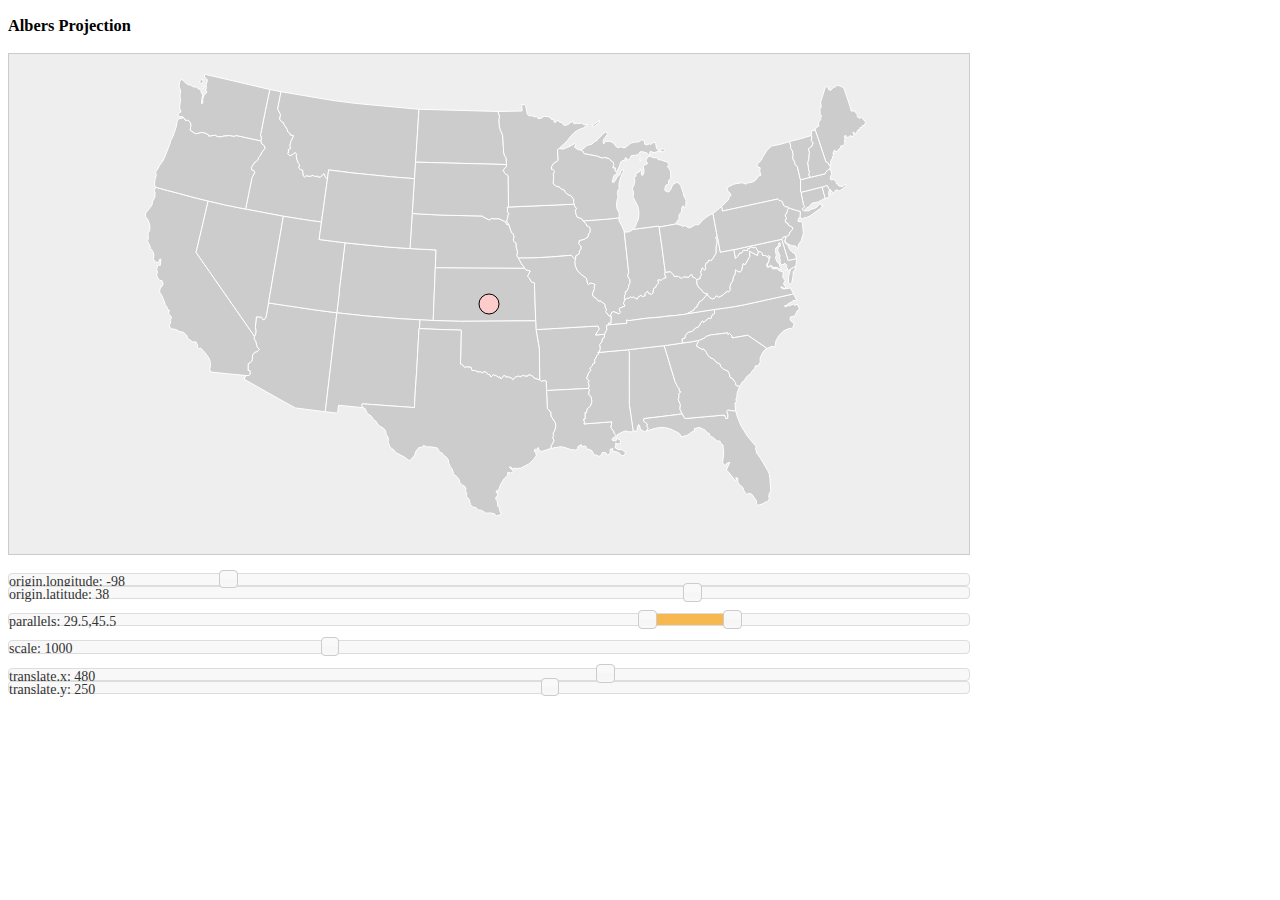
<file: assets/js/d3/mbostock-d3-e01f789/examples/albers/albers.html>
<!DOCTYPE html>
<html>
  <head>
    <meta http-equiv="Content-Type" content="text/html;charset=utf-8">
    <title>Albers Projection</title>
    <script type="text/javascript" src="../../d3.v2.js"></script>
    <script type="text/javascript" src="../../lib/jquery/jquery.min.js"></script>
    <script type="text/javascript" src="../../lib/jquery-ui/jquery-ui.min.js"></script>
    <style type="text/css">

@import url("../../lib/jquery-ui/jquery-ui.css");

body, .ui-widget {
  font: 14px Helvetica Neue;
}

svg {
  width: 960px;
  height: 500px;
  border: solid 1px #ccc;
  background: #eee;
}

#states path {
  fill: #ccc;
  stroke: #fff;
}

#states circle {
  fill: #fcc;
  stroke: #000;
}

div {
  width: 960px;
}

    </style>
  </head>
  <body>
    <h3>Albers Projection</h3>
    <script type="text/javascript">

// Our projection.
var xy = d3.geo.albers(),
    path = d3.geo.path().projection(xy);

d3.select("body")
  .append("svg")
  .append("g")
    .attr("id", "states");

d3.json("../data/us-states.json", function(collection) {
  d3.select("#states")
    .selectAll("path")
      .data(collection.features)
    .enter().append("path")
      .attr("d", path);
  d3.select("#states")
    .append("circle")
      .attr("r", 10)
      .attr("transform", "translate(" + xy(xy.origin()).join(",") + ")")
});

function refresh() {
  d3.selectAll("#states path")
      .attr("d", path);
  d3.select("#states circle")
      .attr("transform", "translate(" + xy(xy.origin()).join(",") + ")")
  d3.select("#parallels span")
      .text(xy.parallels());
  d3.select("#lon span")
      .text(xy.origin()[0]);
  d3.select("#lat span")
      .text(xy.origin()[1]);
  d3.select("#scale span")
      .text(xy.scale());
  d3.select("#translate-x span")
      .text(xy.translate()[0]);
  d3.select("#translate-y span")
      .text(xy.translate()[1]);
}

    </script><p>
    <div id="lon">origin.longitude: <span>-98</span></div>
    <div id="lat">origin.latitude: <span>38</span></div><p>
    <div id="parallels">parallels: <span>29.5,45.5</span></div><p>
    <div id="scale">scale: <span>1000</span></div><p>
    <div id="translate-x">translate.x: <span>480</span></div>
    <div id="translate-y">translate.y: <span>250</span></div>
    <script type="text/javascript">

$("#parallels").slider({
  range: true,
  min: -90,
  max: 90,
  step: 1e-1,
  values: [29.5, 45.5],
  slide: function(event, ui) {
    xy.parallels(ui.values);
    refresh();
  }
});

$("#lon").slider({
  min: -180,
  max: 180,
  step: 1e-1,
  value: -98,
  slide: function(event, ui) {
    var origin = xy.origin();
    origin[0] = ui.value;
    xy.origin(origin);
    refresh();
  }
});

$("#lat").slider({
  min: -90,
  max: 90,
  step: 1e-1,
  value: 38,
  slide: function(event, ui) {
    var origin = xy.origin();
    origin[1] = ui.value;
    xy.origin(origin);
    refresh();
  }
});

$("#scale").slider({
  min: 0,
  max: 3000,
  value: 1000,
  slide: function(event, ui) {
    xy.scale(ui.value);
    refresh();
  }
});

$("#translate-x").slider({
  min: -2000,
  max: 2000,
  value: 480,
  slide: function(event, ui) {
    var translate = xy.translate();
    translate[0] = ui.value;
    xy.translate(translate);
    refresh();
  }
});

$("#translate-y").slider({
  min: -2000,
  max: 2000,
  value: 250,
  slide: function(event, ui) {
    var translate = xy.translate();
    translate[1] = ui.value;
    xy.translate(translate);
    refresh();
  }
});

    </script>
  </body>
</html>
</file>
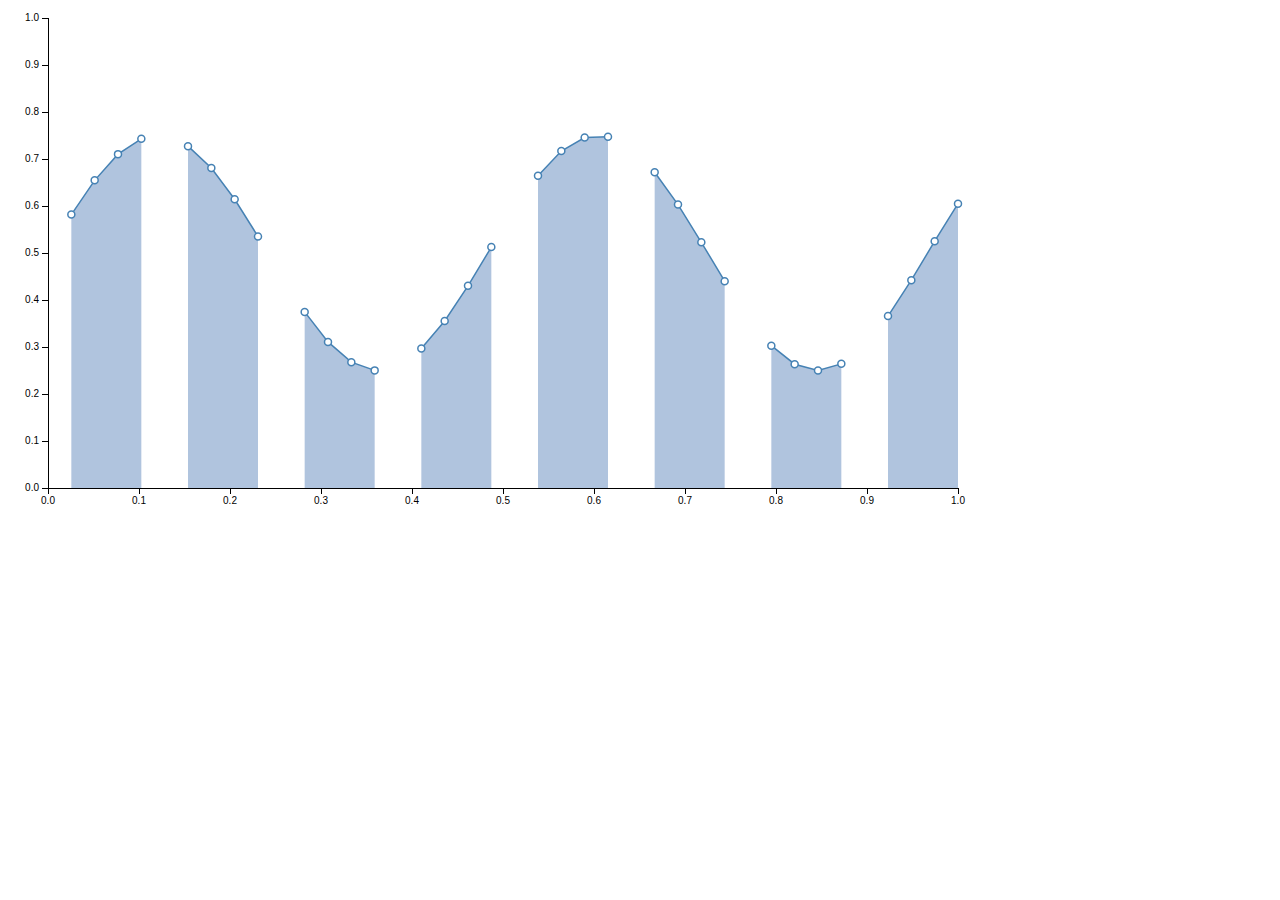
<file: assets/js/d3/mbostock-d3-e01f789/examples/area/area-defined.html>
<!DOCTYPE html>
<meta charset="utf-8">
<style>

body {
  font: 10px sans-serif;
}

.axis path, .axis line {
  fill: none;
  stroke: #000;
  shape-rendering: crispEdges;
}

.area {
  fill: lightsteelblue;
}

.line {
  fill: none;
  stroke: steelblue;
  stroke-width: 1.5px;
}

.dot {
  fill: white;
  stroke: steelblue;
  stroke-width: 1.5px;
}

</style>
<body>
<script src="../../d3.v2.js"></script>
<script>

var data = d3.range(40).map(function(i) {
  return {x: i / 39, y: i % 5 ? (Math.sin(i / 3) + 2) / 4 : null};
});

var margin = {top: 10, right: 10, bottom: 20, left: 40},
    width = 960 - margin.left - margin.right,
    height = 500 - margin.top - margin.bottom;

var x = d3.scale.linear()
    .domain([0, 1])
    .range([0, width]);

var y = d3.scale.linear()
    .domain([0, 1])
    .range([height, 0]);

var xAxis = d3.svg.axis()
    .scale(x)
    .orient("bottom");

var yAxis = d3.svg.axis()
    .scale(y)
    .orient("left");

var line = d3.svg.line()
    .defined(function(d) { return d.y != null; })
    .x(function(d) { return x(d.x); })
    .y(function(d) { return y(d.y); });

var area = d3.svg.area()
    .defined(line.defined())
    .x(line.x())
    .y1(line.y())
    .y0(y(0));

var svg = d3.select("body").append("svg")
    .datum(data)
    .attr("width", width + margin.left + margin.right)
    .attr("height", height + margin.top + margin.bottom)
  .append("g")
    .attr("transform", "translate(" + margin.left + "," + margin.top + ")");

svg.append("path")
    .attr("class", "area")
    .attr("d", area);

svg.append("g")
    .attr("class", "x axis")
    .attr("transform", "translate(0," + height + ")")
    .call(xAxis);

svg.append("g")
    .attr("class", "y axis")
    .call(yAxis);

svg.append("path")
    .attr("class", "line")
    .attr("d", line);

svg.selectAll(".dot")
    .data(data.filter(function(d) { return d.y; }))
  .enter().append("circle")
    .attr("class", "dot")
    .attr("cx", line.x())
    .attr("cy", line.y())
    .attr("r", 3.5);

</script>
</file>
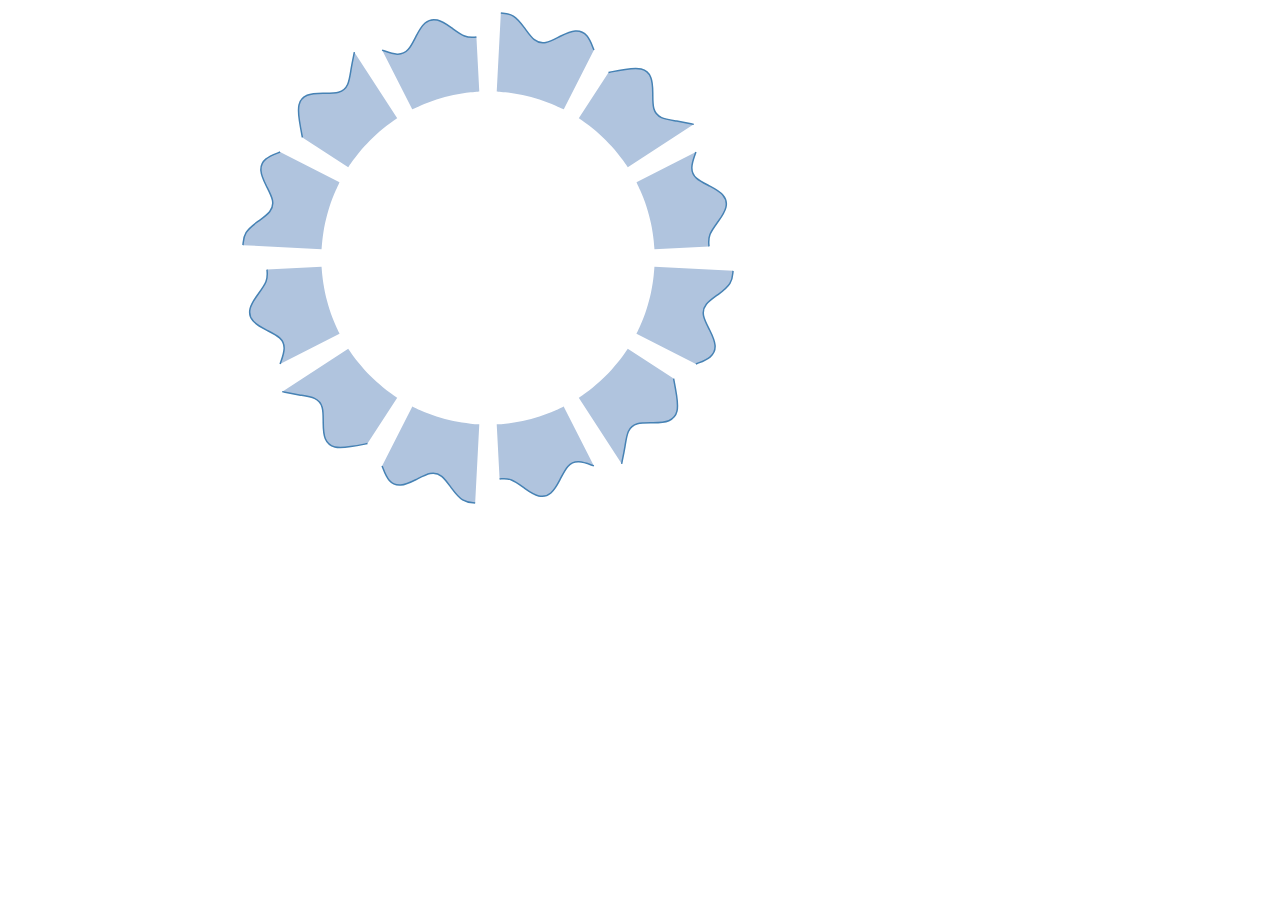
<file: assets/js/d3/mbostock-d3-e01f789/examples/area/area-radial-defined.html>
<!DOCTYPE html>
<meta charset="utf-8">
<style>

.area {
  fill: lightsteelblue;
}

.line {
  fill: none;
  stroke: steelblue;
  stroke-width: 1.5px;
}

</style>
<body>
<script src="../../d3.v2.js"></script>
<script>

var data = d3.range(120).map(function(i) {
  return i % 10
      ? .8 + Math.sin(i / 3 * Math.PI) / 6
      : null;
});

var width = 960,
    height = 500;

var radius = d3.scale.linear()
    .domain([0, 1])
    .range([height / 3, height / 2]);

var angle = d3.scale.linear()
    .domain([0, data.length])
    .range([0, 2 * Math.PI]);

var line = d3.svg.line.radial()
    .defined(function(d) { return d != null; })
    .interpolate("basis")
    .radius(radius)
    .angle(function(d, i) { return angle(i); });

var area = d3.svg.area.radial()
    .defined(line.defined())
    .interpolate(line.interpolate())
    .innerRadius(radius(0))
    .outerRadius(line.radius())
    .angle(line.angle());

var svg = d3.select("body").append("svg")
    .datum(data)
    .attr("width", width)
    .attr("height", height)
  .append("g")
    .attr("transform", "translate(" + width / 2 + "," + height / 2 + ")");

svg.append("path")
    .attr("class", "area")
    .attr("d", area);

svg.append("path")
    .attr("class", "line")
    .attr("d", line);

</script>
</file>
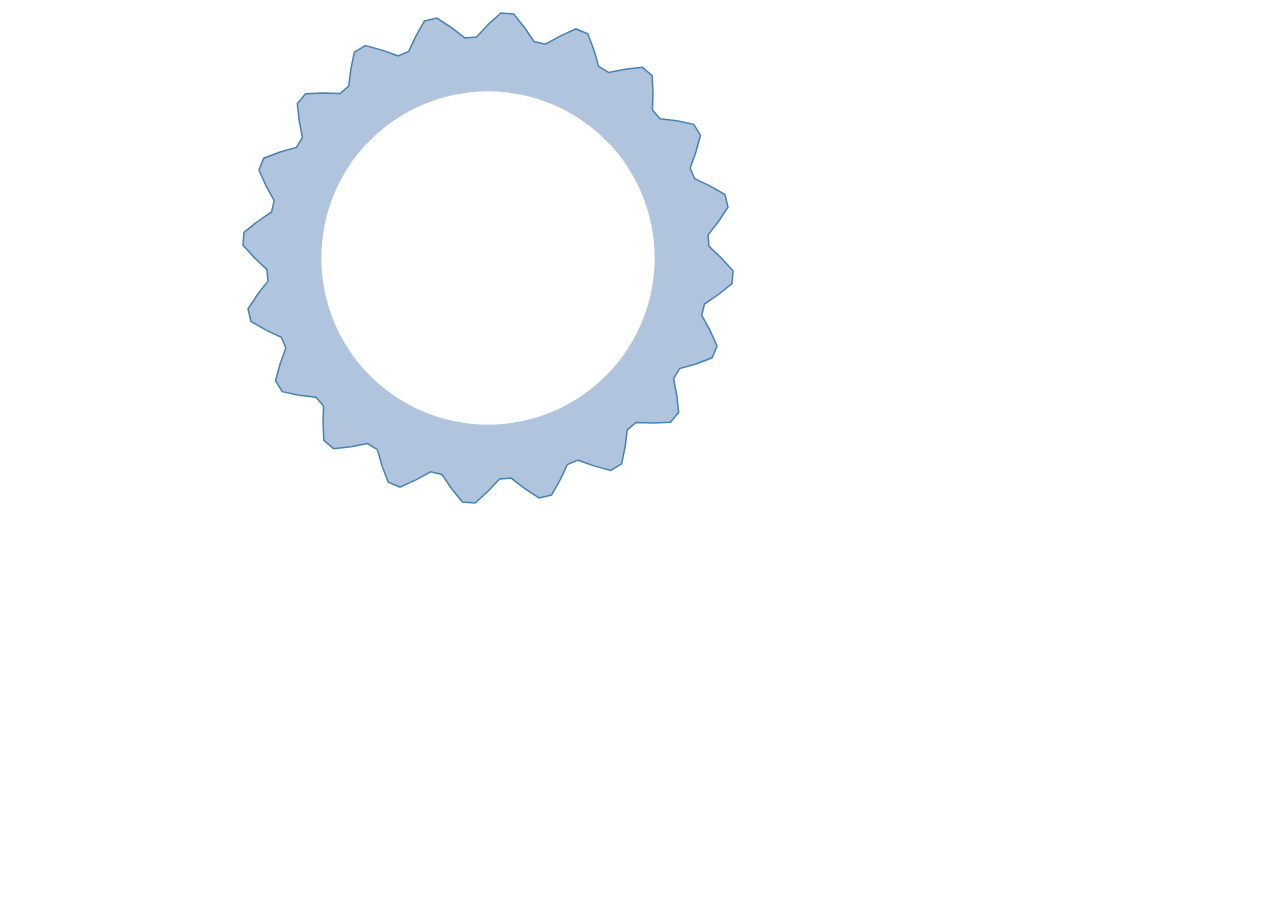
<file: assets/js/d3/mbostock-d3-e01f789/examples/area/area-radial.html>
<!DOCTYPE html>
<meta charset="utf-8">
<style>

.area {
  fill: lightsteelblue;
}

.line {
  fill: none;
  stroke: steelblue;
  stroke-width: 1.5px;
}

</style>
<body>
<script src="../../d3.v2.js"></script>
<script>

var data = d3.range(120).map(function(i) {
  return .8 + Math.sin(i / 3 * Math.PI) / 6;
});

var width = 960,
    height = 500;

var radius = d3.scale.linear()
    .domain([0, 1])
    .range([height / 3, height / 2]);

var angle = d3.scale.linear()
    .domain([0, data.length])
    .range([0, 2 * Math.PI]);

var line = d3.svg.line.radial()
    .interpolate("linear-closed")
    .radius(radius)
    .angle(function(d, i) { return angle(i); });

var area = d3.svg.area.radial()
    .interpolate(line.interpolate())
    .innerRadius(radius(0))
    .outerRadius(line.radius())
    .angle(line.angle());

var svg = d3.select("body").append("svg")
    .datum(data)
    .attr("width", width)
    .attr("height", height)
  .append("g")
    .attr("transform", "translate(" + width / 2 + "," + height / 2 + ")");

svg.append("path")
    .attr("class", "area")
    .attr("d", area);

svg.append("path")
    .attr("class", "line")
    .attr("d", line);

</script>
</file>
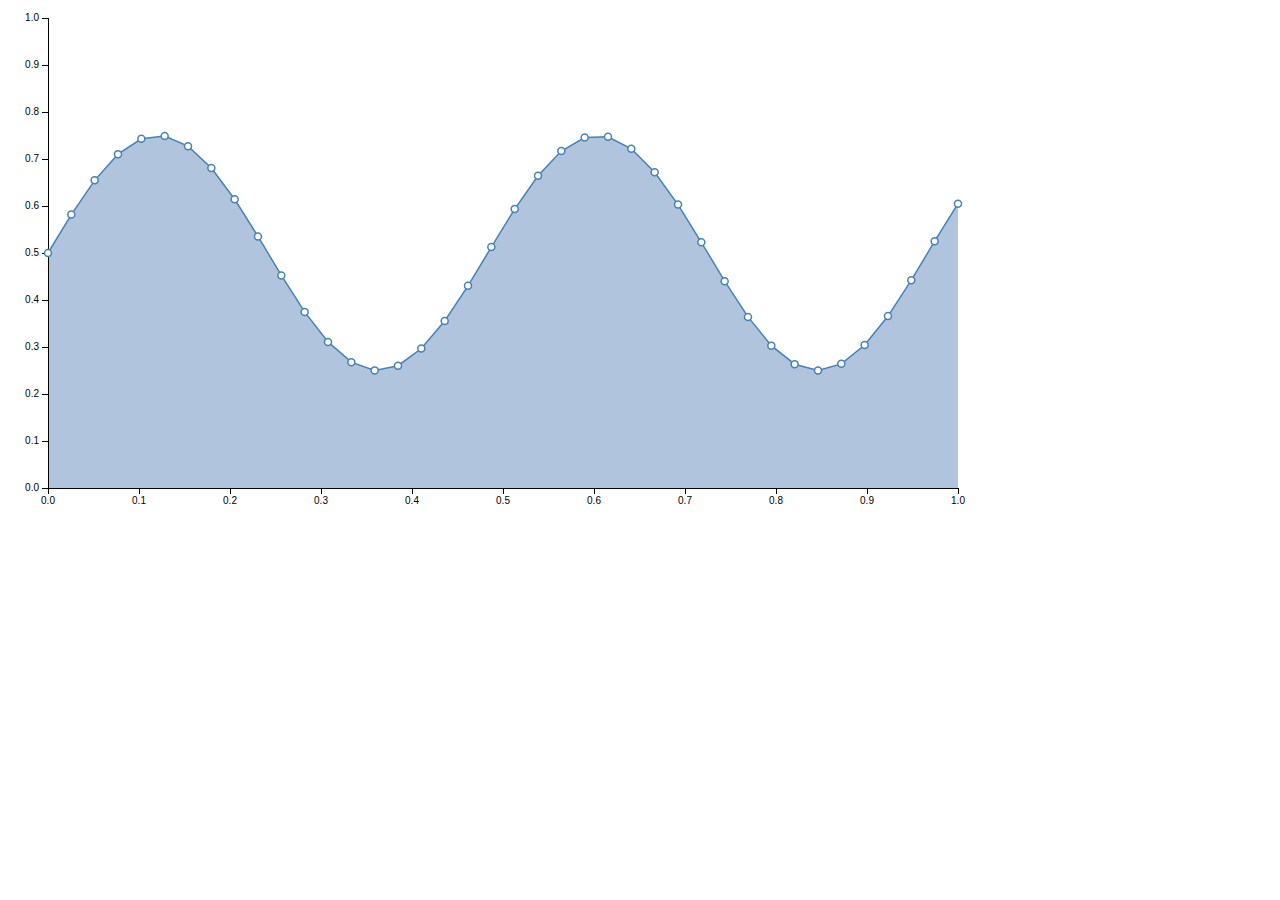
<file: assets/js/d3/mbostock-d3-e01f789/examples/area/area.html>
<!DOCTYPE html>
<meta charset="utf-8">
<style>

body {
  font: 10px sans-serif;
}

.axis path, .axis line {
  fill: none;
  stroke: #000;
  shape-rendering: crispEdges;
}

.area {
  fill: lightsteelblue;
}

.line {
  fill: none;
  stroke: steelblue;
  stroke-width: 1.5px;
}

.dot {
  fill: white;
  stroke: steelblue;
  stroke-width: 1.5px;
}

</style>
<body>
<script src="../../d3.v2.js"></script>
<script>

var data = d3.range(40).map(function(i) {
  return {x: i / 39, y: (Math.sin(i / 3) + 2) / 4};
});

var margin = {top: 10, right: 10, bottom: 20, left: 40},
    width = 960 - margin.left - margin.right,
    height = 500 - margin.top - margin.bottom;

var x = d3.scale.linear()
    .domain([0, 1])
    .range([0, width]);

var y = d3.scale.linear()
    .domain([0, 1])
    .range([height, 0]);

var xAxis = d3.svg.axis()
    .scale(x)
    .orient("bottom");

var yAxis = d3.svg.axis()
    .scale(y)
    .orient("left");

var line = d3.svg.line()
    .x(function(d) { return x(d.x); })
    .y(function(d) { return y(d.y); });

var area = d3.svg.area()
    .x(line.x())
    .y1(line.y())
    .y0(y(0));

var svg = d3.select("body").append("svg")
    .datum(data)
    .attr("width", width + margin.left + margin.right)
    .attr("height", height + margin.top + margin.bottom)
  .append("g")
    .attr("transform", "translate(" + margin.left + "," + margin.top + ")");

svg.append("path")
    .attr("class", "area")
    .attr("d", area);

svg.append("g")
    .attr("class", "x axis")
    .attr("transform", "translate(0," + height + ")")
    .call(xAxis);

svg.append("g")
    .attr("class", "y axis")
    .call(yAxis);

svg.append("path")
    .attr("class", "line")
    .attr("d", line);

svg.selectAll(".dot")
    .data(data.filter(function(d) { return d.y; }))
  .enter().append("circle")
    .attr("class", "dot")
    .attr("cx", line.x())
    .attr("cy", line.y())
    .attr("r", 3.5);

</script>
</file>
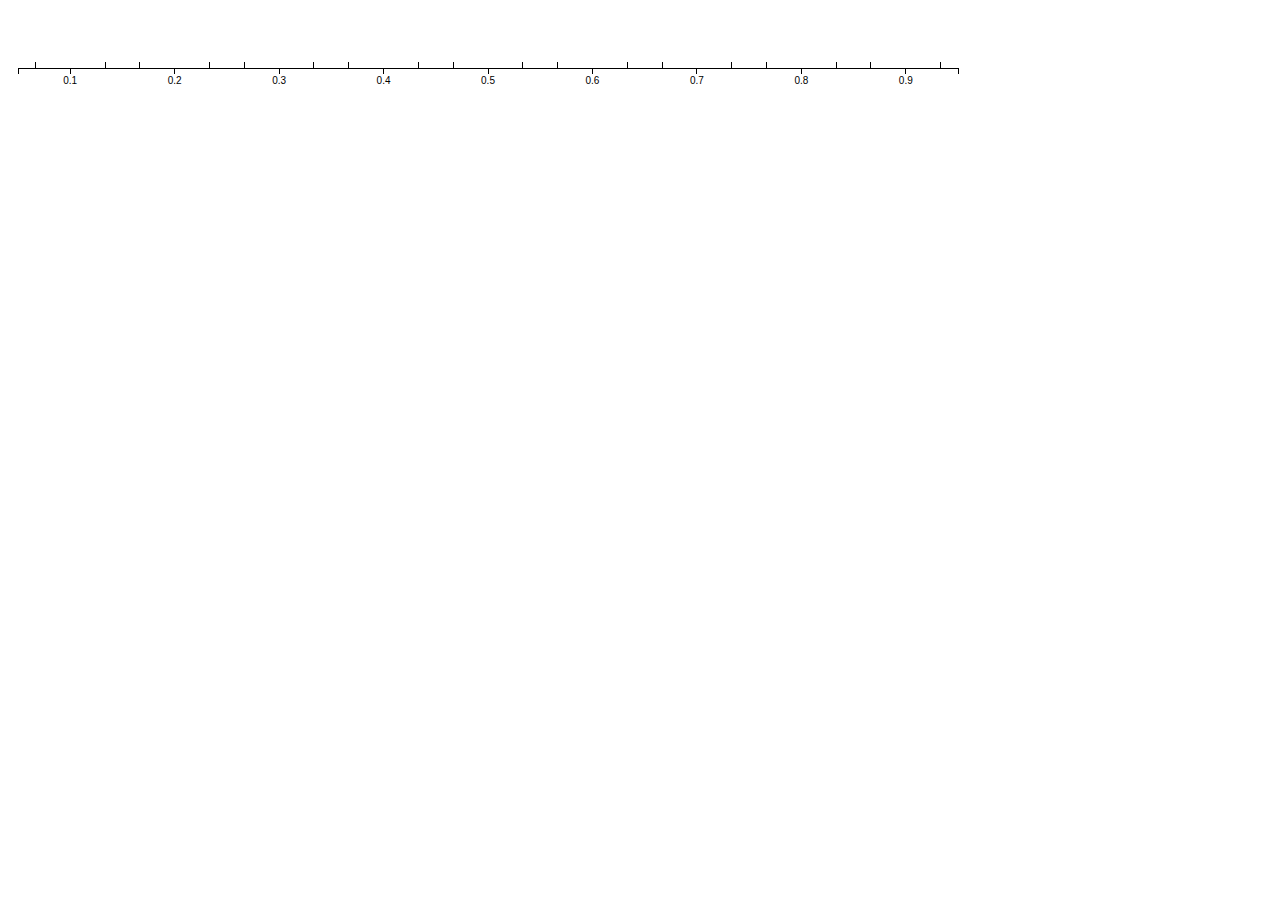
<file: assets/js/d3/mbostock-d3-e01f789/examples/axis/axis-alternating.html>
<!DOCTYPE html>
<html>
  <head>
    <script type="text/javascript" src="../../d3.v2.js"></script>
    <style type="text/css">

body {
  font: 10px sans-serif;
}

line, path {
  fill: none;
  stroke: #000;
  shape-rendering: crispEdges;
}

.minor :not(.minor) {
  display: none;
}

    </style>
  </head>
  <body>
    <script type="text/javascript">

var margin = {top: 10, right: 10, bottom: 20, left: 10},
    width = 960 - margin.right - margin.left,
    height = 80 - margin.top - margin.bottom;

var x = d3.scale.linear()
    .domain([.05, .95])
    .range([0, width]);

var y = d3.scale.linear()
    .range([0, height]);

var svg = d3.select("body").append("svg")
    .attr("width", width + margin.right + margin.left)
    .attr("height", height + margin.top + margin.bottom)
  .append("g")
    .attr("transform", "translate(" + margin.left + "," + margin.top + ")");

svg.append("g")
    .attr("class", "x minor")
    .attr("transform", "translate(0," + height + ")")
    .call(d3.svg.axis().scale(x).tickSubdivide(2).tickSize(-6));

svg.append("g")
    .attr("class", "x axis")
    .attr("transform", "translate(0," + height + ")")
    .call(d3.svg.axis().scale(x));

    </script>
  </body>
</html>
</file>
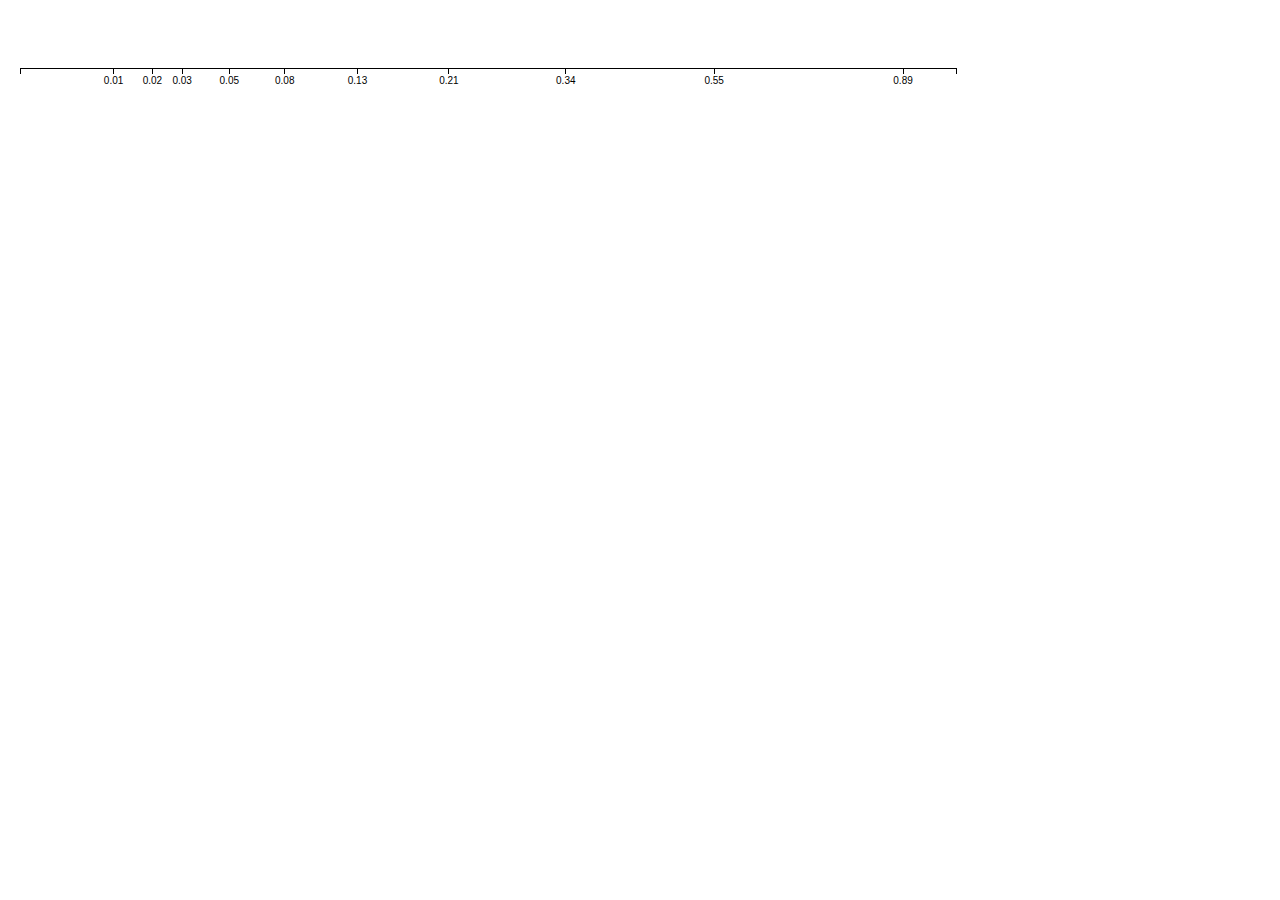
<file: assets/js/d3/mbostock-d3-e01f789/examples/axis/axis-explicit-ticks.html>
<!DOCTYPE html>
<html>
  <head>
    <script type="text/javascript" src="../../d3.v2.js"></script>
    <style type="text/css">

body {
  font: 10px sans-serif;
}

.axis path, .axis line {
  fill: none;
  stroke: #000;
  shape-rendering: crispEdges;
}

    </style>
  </head>
  <body>
    <script type="text/javascript">

var margin = {top: 10, right: 12, bottom: 20, left: 12},
    width = 960 - margin.left - margin.right,
    height = 80 - margin.top - margin.bottom;

var x = d3.scale.sqrt()
    .range([0, width]);

var svg = d3.select("body").append("svg")
    .attr("width", width + margin.left + margin.right)
    .attr("height", height + margin.top + margin.bottom)
  .append("g")
    .attr("transform", "translate(" + margin.left + "," + margin.top + ")");

svg.append("g")
    .attr("class", "x axis")
    .attr("transform", "translate(0," + height + ")")
    .call(d3.svg.axis()
    .scale(x)
    .orient("bottom")
    .tickValues([.01, .02, .03, .05, .08, .13, .21, .34, .55, .89])
    .tickFormat(d3.format(".02f")));

    </script>
  </body>
</html>
</file>
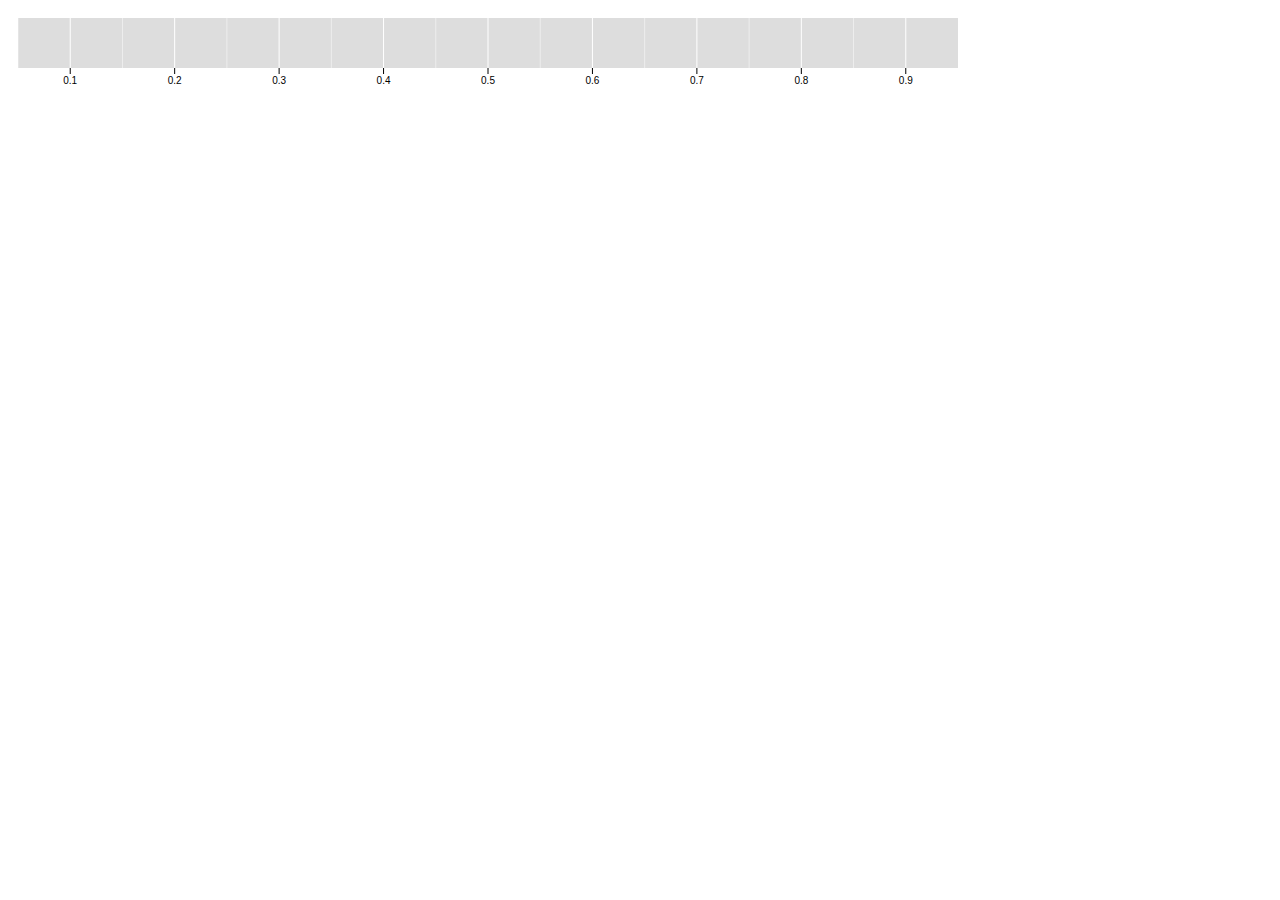
<file: assets/js/d3/mbostock-d3-e01f789/examples/axis/axis-ggplot2.html>
<!DOCTYPE html>
<html>
  <head>
    <script type="text/javascript" src="../../d3.v2.js"></script>
    <style type="text/css">

body {
  font: 10px sans-serif;
}

rect {
  fill: #ddd;
}

.grid line {
  stroke: #fff;
}

.grid line.minor {
  stroke-width: .5px;
}

.grid text {
  display: none;
}

.axis line {
  stroke: #000;
}

path {
  display: none;
}

    </style>
  </head>
  <body>
    <script type="text/javascript">

var margin = {top: 10, right: 10, bottom: 20, left: 10},
    width = 960 - margin.right - margin.left,
    height = 80 - margin.top - margin.bottom;

var x = d3.scale.linear()
    .domain([.05, .95])
    .range([0, width]);

var y = d3.scale.linear()
    .range([0, height]);

var svg = d3.select("body").append("svg")
    .attr("width", width + margin.right + margin.left)
    .attr("height", height + margin.top + margin.bottom)
  .append("g")
    .attr("transform", "translate(" + margin.left + "," + margin.top + ")");

svg.append("rect")
    .attr("width", width)
    .attr("height", height);

svg.append("g")
    .attr("class", "x grid")
    .attr("transform", "translate(0," + height + ")")
    .call(d3.svg.axis().scale(x).tickSubdivide(1).tickSize(-height));

svg.append("g")
    .attr("class", "x axis")
    .attr("transform", "translate(0," + height + ")")
    .call(d3.svg.axis().scale(x));

    </script>
  </body>
</html>
</file>
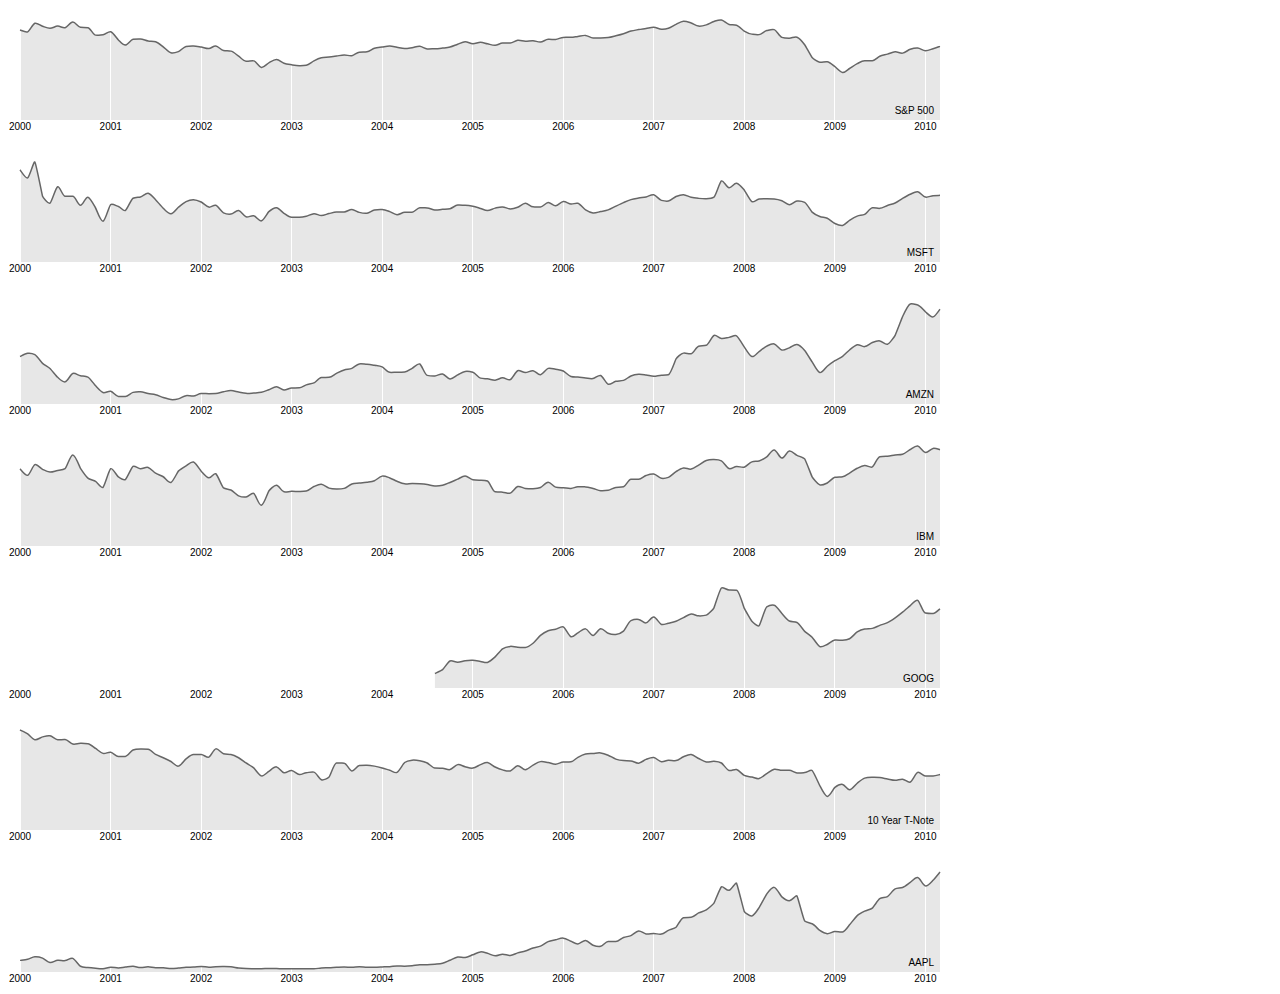
<file: assets/js/d3/mbostock-d3-e01f789/examples/axis/axis-multiples.html>
<!DOCTYPE html>
<html>
  <head>
    <script type="text/javascript" src="../../d3.v2.js"></script>
    <style type="text/css">

body {
  font: 10px sans-serif;
  margin: 0;
}

path.line {
  fill: none;
  stroke: #666;
  stroke-width: 1.5px;
}

path.area {
  fill: #e7e7e7;
}

.axis path, .axis line {
  fill: none;
  stroke: #fff;
  shape-rendering: crispEdges;
}

    </style>
  </head>
  <body>
    <script type="text/javascript">

var margin = {top: 20, right: 20, bottom: 20, left: 20},
    width = 960 - margin.right - margin.left,
    height = 140 - margin.top - margin.bottom,
    parse = d3.time.format("%b %Y").parse;

// Scales. Note the inverted range for the y-scale: bigger is up!
var x = d3.time.scale()
    .range([0, width]);

var y = d3.scale.linear()
    .range([height, 0]);

// X-axis.
var xAxis = d3.svg.axis()
    .scale(x)
    .tickSize(-height);

// An area generator, for the light fill.
var area = d3.svg.area()
    .interpolate("monotone")
    .x(function(d) { return x(d.date); })
    .y0(height)
    .y1(function(d) { return y(d.price); });

// A line generator, for the dark stroke.
var line = d3.svg.line()
    .interpolate("monotone")
    .x(function(d) { return x(d.date); })
    .y(function(d) { return y(d.price); });

d3.csv("../data/stocks.csv", function(data) {

  // Nest values by symbol.
  var symbols = d3.nest()
      .key(function(d) { return d.symbol; })
      .entries(data);

  // Parse dates and numbers. We assume values are sorted by date.
  // Also compute the maximum price per symbol, needed for the y-domain.
  symbols.forEach(function(s) {
    s.values.forEach(function(d) { d.date = parse(d.date); d.price = +d.price; });
    s.maxPrice = d3.max(s.values, function(d) { return d.price; });
  });

  // Compute the minimum and maximum date across symbols.
  x.domain([
    d3.min(symbols, function(d) { return d.values[0].date; }),
    d3.max(symbols, function(d) { return d.values[d.values.length - 1].date; })
  ]);

  // Add an SVG element for each symbol, with the desired dimensions and margin.
  var svg = d3.select("body").selectAll("svg")
      .data(symbols)
    .enter().append("svg")
      .attr("width", width + margin.left + margin.right)
      .attr("height", height + margin.top + margin.bottom)
    .append("g")
      .attr("transform", "translate(" + margin.left + "," + margin.top + ")");

  // Add the area path elements. Note: the y-domain is set per element.
  svg.append("path")
      .attr("class", "area")
      .attr("d", function(d) { y.domain([0, d.maxPrice]); return area(d.values); });

  // Add the x-axis.
  svg.append("g")
      .attr("class", "x axis")
      .attr("transform", "translate(0," + height + ")")
      .call(xAxis);

  // Add the line path elements. Note: the y-domain is set per element.
  svg.append("path")
      .attr("class", "line")
      .attr("d", function(d) { y.domain([0, d.maxPrice]); return line(d.values); });

  // Add a small label for the symbol name.
  svg.append("text")
      .attr("x", width - 6)
      .attr("y", height - 6)
      .attr("text-anchor", "end")
      .text(function(d) { return d.key; });
});

    </script>
  </body>
</html>
</file>
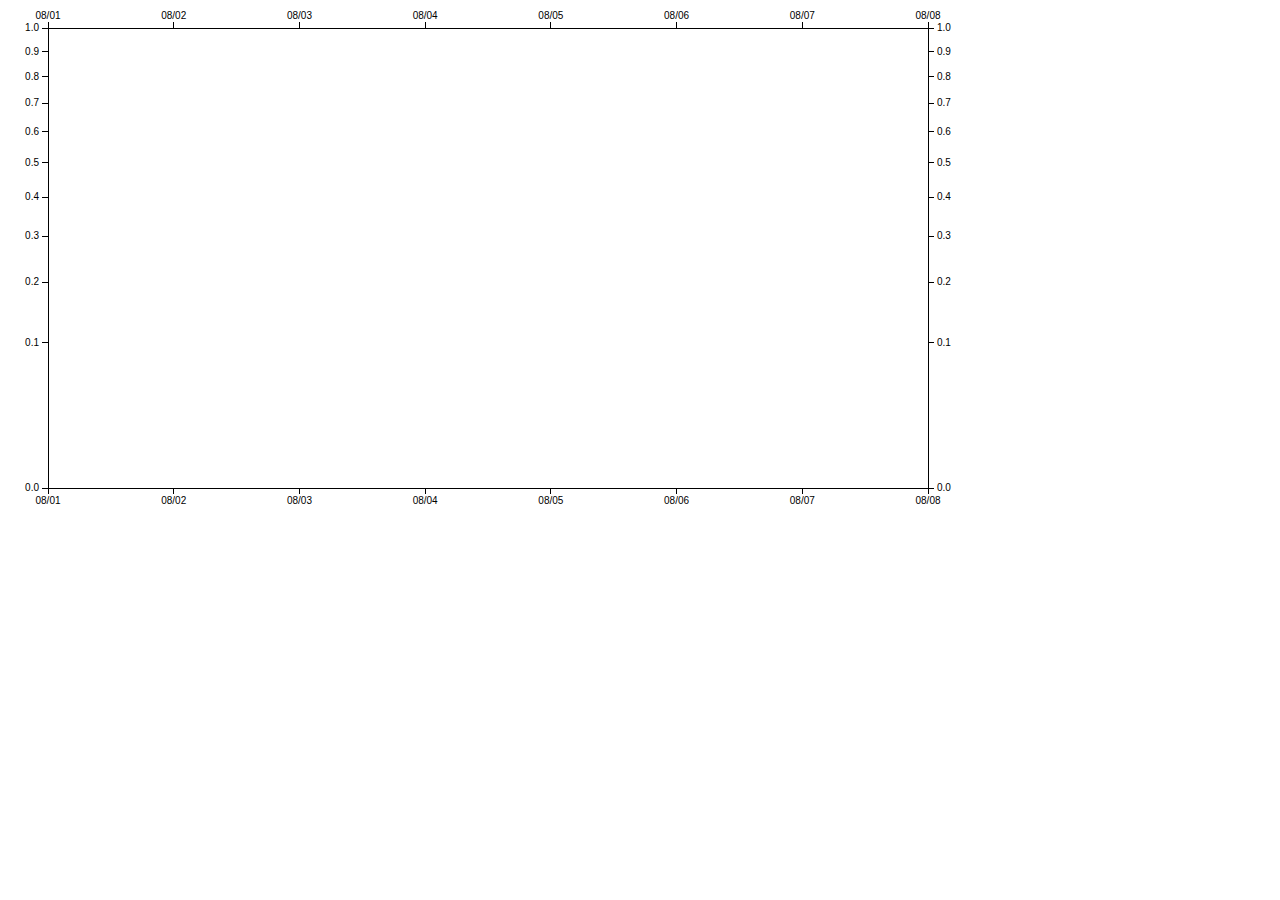
<file: assets/js/d3/mbostock-d3-e01f789/examples/axis/axis-orientations.html>
<!DOCTYPE html>
<html>
  <head>
    <script type="text/javascript" src="../../d3.v2.js"></script>
    <style type="text/css">

body {
  font: 10px sans-serif;
}

.axis line, .axis path {
  fill: none;
  stroke: #000;
  shape-rendering: crispEdges;
}

    </style>
  </head>
  <body>
    <script type="text/javascript">

var margin = {top: 20, right: 40, bottom: 20, left: 40},
    width = 960 - margin.right - margin.left,
    height = 500 - margin.top - margin.bottom;

var x = d3.time.scale()
    .domain([new Date(2011, 07, 01), new Date(2011, 07, 08)])
    .range([0, width]);

var y = d3.scale.sqrt()
    .range([height, 0]);

var xAxis = d3.svg.axis()
    .scale(x)
    .ticks(d3.time.days)
    .tickFormat(d3.time.format("%m/%d"));

var yAxis = d3.svg.axis()
    .scale(y);

var svg = d3.select("body").append("svg")
    .attr("width", width + margin.right + margin.left)
    .attr("height", height + margin.top + margin.bottom)
  .append("g")
    .attr("transform", "translate(" + margin.left + "," + margin.top + ")");

svg.append("g")
    .attr("class", "bottom axis")
    .attr("transform", "translate(0," + height + ")")
    .call(xAxis.orient("bottom"));

svg.append("g")
    .attr("class", "top axis")
    .call(xAxis.orient("top"));

svg.append("g")
    .attr("class", "left axis")
    .call(yAxis.orient("left"));

svg.append("g")
    .attr("class", "right axis")
    .attr("transform", "translate(" + width + ",0)")
    .call(yAxis.orient("right"));

    </script>
  </body>
</html>
</file>
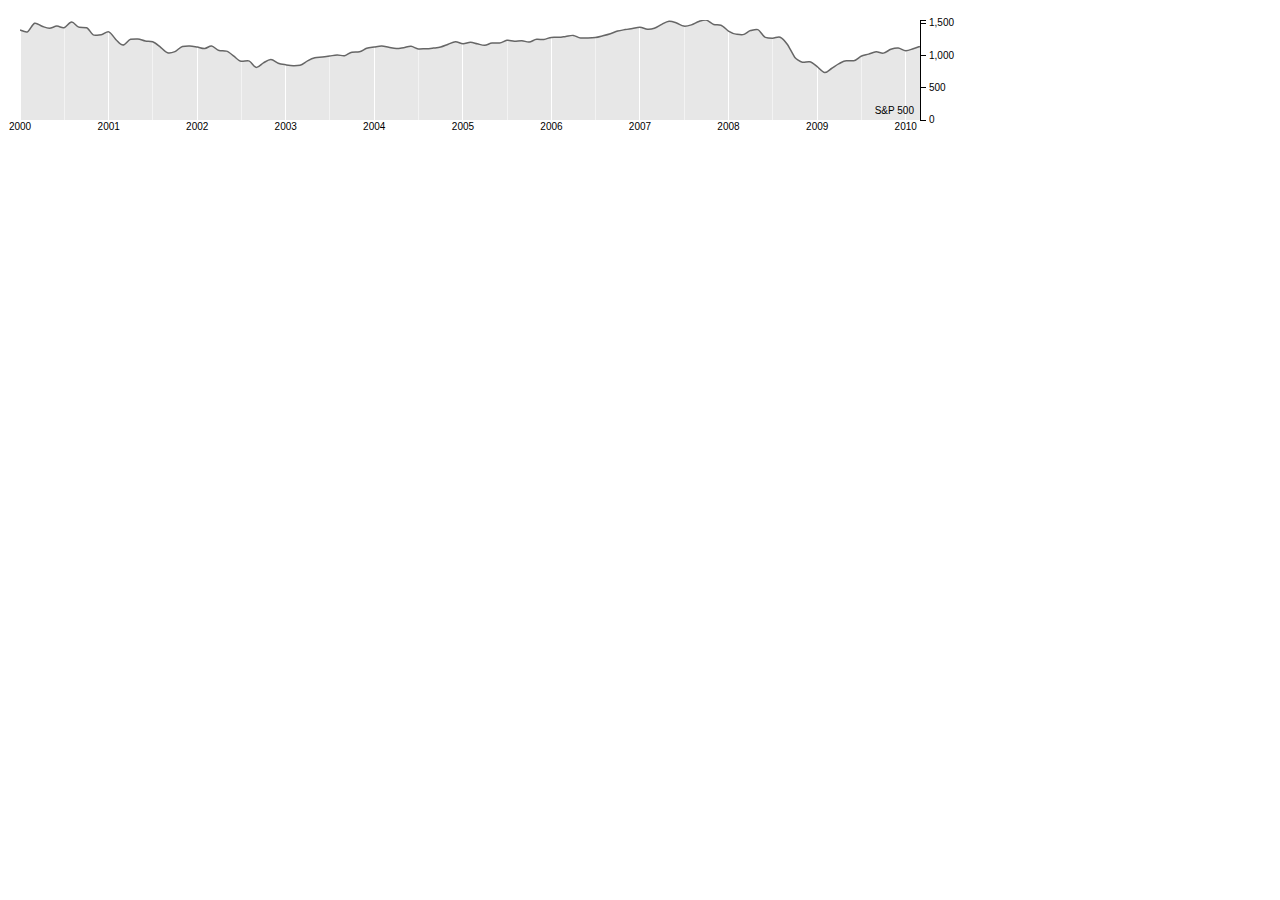
<file: assets/js/d3/mbostock-d3-e01f789/examples/axis/axis-transition.html>
<!DOCTYPE html>
<html>
  <head>
    <script type="text/javascript" src="../../d3.v2.js"></script>
    <style type="text/css">

body {
  font: 10px sans-serif;
  margin: 0;
}

path.line {
  fill: none;
  stroke: #666;
  stroke-width: 1.5px;
}

path.area {
  fill: #e7e7e7;
}

.axis {
  shape-rendering: crispEdges;
}

.x.axis line {
  stroke: #fff;
}

.x.axis .minor {
  stroke-opacity: .5;
}

.x.axis path {
  display: none;
}

.y.axis line, .y.axis path {
  fill: none;
  stroke: #000;
}

    </style>
  </head>
  <body>
    <script type="text/javascript">

var margin = {top: 20, right: 40, bottom: 20, left:20},
    width = 960 - margin.right - margin.left,
    height = 140 - margin.top - margin.bottom,
    parse = d3.time.format("%b %Y").parse;

// Scales. Note the inverted range for the y-scale: bigger is up!
var x = d3.time.scale()
    .range([0, width]);

var y = d3.scale.linear()
    .range([height, 0]);

// Axes
var xAxis = d3.svg.axis()
    .scale(x)
    .tickSize(-height)
    .tickSubdivide(true);

var yAxis = d3.svg.axis()
    .scale(y)
    .ticks(4)
    .orient("right");

// An area generator, for the light fill.
var area = d3.svg.area()
    .interpolate("monotone")
    .x(function(d) { return x(d.date); })
    .y0(height)
    .y1(function(d) { return y(d.price); });

// A line generator, for the dark stroke.
var line = d3.svg.line()
    .interpolate("monotone")
    .x(function(d) { return x(d.date); })
    .y(function(d) { return y(d.price); });

d3.csv("../data/stocks.csv", function(data) {

  // Filter to one symbol; the S&P 500.
  var values = data.filter(function(d) {
    return d.symbol == "S&P 500";
  });

  // Parse dates and numbers. We assume values are sorted by date.
  values.forEach(function(d) {
    d.date = parse(d.date);
    d.price = +d.price;
  });

  // Compute the minimum and maximum date, and the maximum price.
  x.domain([values[0].date, values[values.length - 1].date]);
  y.domain([0, d3.max(values, function(d) { return d.price; })]);

  // Add an SVG element with the desired dimensions and margin.
  var svg = d3.select("body").append("svg")
      .attr("width", width + margin.right + margin.left)
      .attr("height", height + margin.top + margin.bottom)
    .append("g")
      .attr("transform", "translate(" + margin.left + "," + margin.top + ")");

  // Add the clip path.
  svg.append("clipPath")
      .attr("id", "clip")
    .append("rect")
      .attr("width", width)
      .attr("height", height);

  // Add the area path.
  svg.append("path")
      .attr("class", "area")
      .attr("clip-path", "url(#clip)")
      .attr("d", area(values));

  // Add the x-axis.
  svg.append("g")
      .attr("class", "x axis")
      .attr("transform", "translate(0," + height + ")")
      .call(xAxis);

  // Add the y-axis.
  svg.append("g")
      .attr("class", "y axis")
      .attr("transform", "translate(" + width + ",0)")
      .call(yAxis);

  // Add the line path.
  svg.append("path")
      .attr("class", "line")
      .attr("clip-path", "url(#clip)")
      .attr("d", line(values));

  // Add a small label for the symbol name.
  svg.append("text")
      .attr("x", width - 6)
      .attr("y", height - 6)
      .attr("text-anchor", "end")
      .text(values[0].symbol);

  // On click, update the x-axis.
  svg.on("click", function() {
    var n = values.length - 1,
        i = Math.floor(Math.random() * n / 2),
        j = i + Math.floor(Math.random() * n / 2) + 1;
    x.domain([values[i].date, values[j].date]);
    var t = svg.transition().duration(750);
    t.select(".x.axis").call(xAxis);
    t.select(".area").attr("d", area(values));
    t.select(".line").attr("d", line(values));
  });
});

    </script>
  </body>
</html>
</file>
